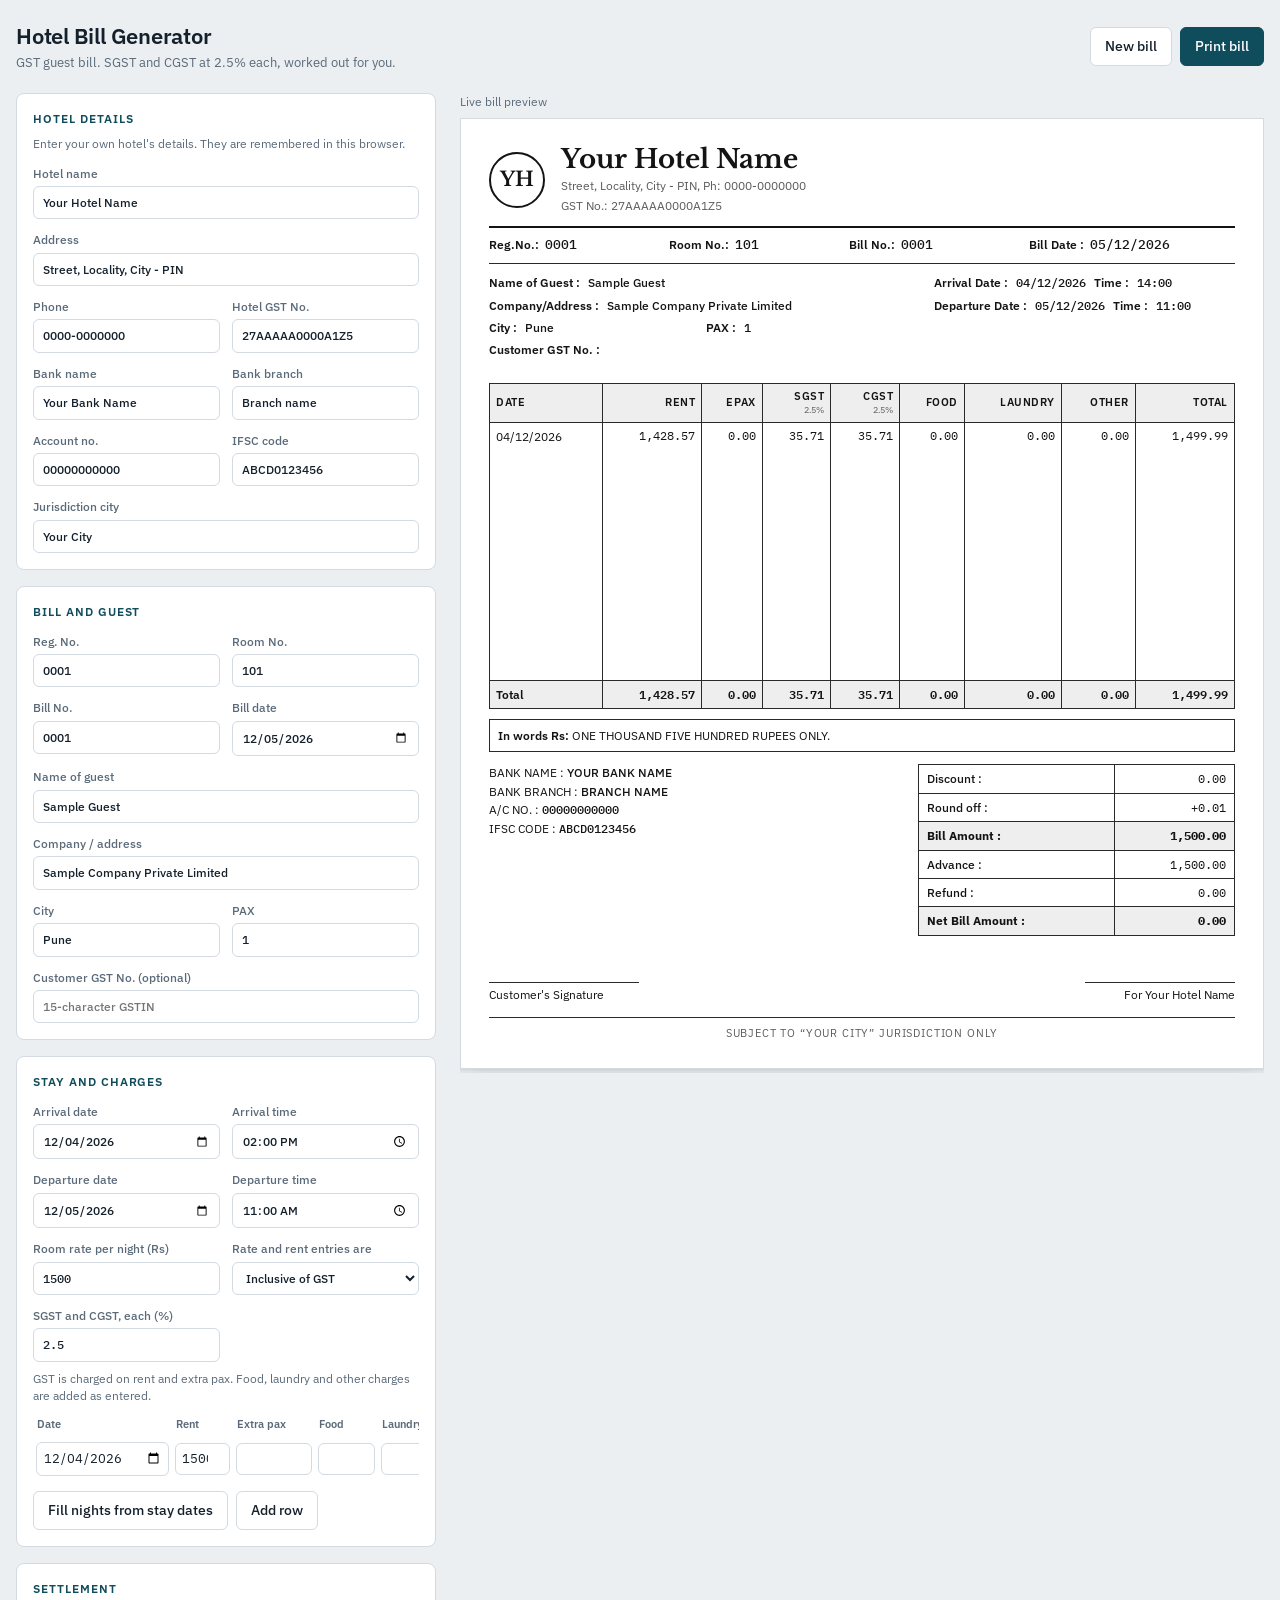
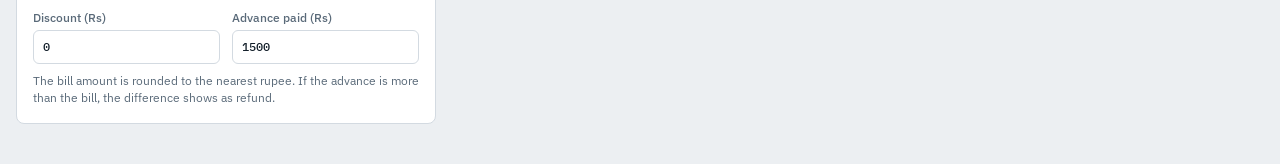
<file: index.html>
<!doctype html>
<html lang="en">
<head>
<meta charset="utf-8">
<meta name="viewport" content="width=device-width, initial-scale=1">
<title>Hotel Bill Generator</title>
<meta name="description" content="Create GST hotel bills with SGST and CGST calculated automatically, and print them on A4.">
<link rel="icon" href="data:image/svg+xml,%3Csvg xmlns='http://www.w3.org/2000/svg' viewBox='0 0 32 32'%3E%3Crect width='32' height='32' rx='6' fill='%230f4c5c'/%3E%3Cpath d='M9 8h14v16H9z' fill='none' stroke='white' stroke-width='2'/%3E%3Cpath d='M12 13h8M12 17h8M12 21h5' stroke='white' stroke-width='2'/%3E%3C/svg%3E">
<link rel="preconnect" href="https://fonts.googleapis.com">
<link rel="preconnect" href="https://fonts.gstatic.com" crossorigin>
<link rel="stylesheet" href="https://fonts.googleapis.com/css2?family=IBM+Plex+Mono:wght@400;500&family=IBM+Plex+Sans:wght@400;500;600&family=Libre+Baskerville:wght@400;700&display=swap">
<link rel="stylesheet" href="styles.css">
</head>
<body>
<div class="app">
  <header class="top no-print">
    <div>
      <h1>Hotel Bill Generator</h1>
      <p id="subtitle">GST guest bill with SGST and CGST worked out for you</p>
    </div>
    <div class="actions">
      <button type="button" class="btn" id="newBill">New bill</button>
      <button type="button" class="btn primary" id="printBtn">Print bill</button><p class="hint" id="printNote" hidden style="flex-basis:100%;margin:0">The print window did not open. Try a desktop browser such as Chrome or Edge, or press Ctrl+P.</p>
    </div>
  </header>

  <main class="layout">
    <div class="panel no-print">

      <section class="card" aria-labelledby="h-hotel">
        <h2 id="h-hotel">Hotel details</h2>
        <p class="note">Enter your own hotel's details. They are remembered in this browser.</p>
        <div class="grid">
          <label class="wide" for="hName">Hotel name<input id="hName" type="text" value="Your Hotel Name" autocomplete="off"></label>
          <label class="wide" for="hAddr">Address<input id="hAddr" type="text" value="Street, Locality, City - PIN" autocomplete="off"></label>
          <label for="hPhone">Phone<input id="hPhone" type="text" value="0000-0000000" autocomplete="off"></label>
          <label for="hGst">Hotel GST No.<input id="hGst" type="text" value="27AAAAA0000A1Z5" maxlength="15" autocomplete="off"></label>
          <label for="bBank">Bank name<input id="bBank" type="text" value="Your Bank Name" autocomplete="off"></label>
          <label for="bBranch">Bank branch<input id="bBranch" type="text" value="Branch name" autocomplete="off"></label>
          <label for="bAcc">Account no.<input id="bAcc" type="text" value="00000000000" autocomplete="off"></label>
          <label for="bIfsc">IFSC code<input id="bIfsc" type="text" value="ABCD0123456" maxlength="11" autocomplete="off"></label>
          <label class="wide" for="hCity">Jurisdiction city<input id="hCity" type="text" value="Your City" autocomplete="off"></label>
        </div>
        <p class="hint" id="hGstHint"></p>
      </section>

      <section class="card" aria-labelledby="h-guest">
        <h2 id="h-guest">Bill and guest</h2>
        <div class="grid">
          <label for="regNo">Reg. No.<input id="regNo" type="text" value="0001" autocomplete="off"></label>
          <label for="roomNo">Room No.<input id="roomNo" type="text" value="101" autocomplete="off"></label>
          <label for="billNo">Bill No.<input id="billNo" type="text" value="0001" autocomplete="off"></label>
          <label for="billDate">Bill date<input id="billDate" type="date"></label>
          <label class="wide" for="gName">Name of guest<input id="gName" type="text" value="Sample Guest" autocomplete="off"></label>
          <label class="wide" for="company">Company / address<input id="company" type="text" value="Sample Company Private Limited" autocomplete="off"></label>
          <label for="gCity">City<input id="gCity" type="text" value="Pune" autocomplete="off"></label>
          <label for="pax">PAX<input id="pax" type="number" min="1" step="1" value="1"></label>
          <label class="wide" for="custGst">Customer GST No. (optional)<input id="custGst" type="text" value="" maxlength="15" placeholder="15-character GSTIN" autocomplete="off"></label>
        </div>
        <p class="hint" id="custGstHint"></p>
      </section>

      <section class="card" aria-labelledby="h-stay">
        <h2 id="h-stay">Stay and charges</h2>
        <div class="grid">
          <label for="arrDate">Arrival date<input id="arrDate" type="date"></label>
          <label for="arrTime">Arrival time<input id="arrTime" type="time" value="14:00"></label>
          <label for="depDate">Departure date<input id="depDate" type="date"></label>
          <label for="depTime">Departure time<input id="depTime" type="time" value="11:00"></label>
        </div>
        <p class="hint" id="dateHint"></p>
        <div class="grid">
          <label for="nightRate">Room rate per night (Rs)<input id="nightRate" type="number" min="0" step="0.01" value="1500"></label>
          <label for="rentMode">Rate and rent entries are
            <select id="rentMode">
              <option value="incl">Inclusive of GST</option>
              <option value="excl">Before GST</option>
            </select>
          </label>
          <label for="taxRate">SGST and CGST, each (%)<input id="taxRate" type="number" min="0" step="0.01" value="2.5"></label>
        </div>
        <p class="note">GST is charged on rent and extra pax. Food, laundry and other charges are added as entered.</p>
        <div class="rows-wrap">
          <table class="rows">
            <thead><tr><th>Date</th><th>Rent</th><th>Extra pax</th><th>Food</th><th>Laundry</th><th>Other</th><th><span class="sr-only" style="position:absolute;left:-9999px">Remove</span></th></tr></thead>
            <tbody id="rowsBody"></tbody>
          </table>
        </div>
        <div class="row-actions">
          <button type="button" class="btn" id="fillNights">Fill nights from stay dates</button>
          <button type="button" class="btn" id="addRow">Add row</button>
        </div>
      </section>

      <section class="card" aria-labelledby="h-settle">
        <h2 id="h-settle">Settlement</h2>
        <div class="grid">
          <label for="discount">Discount (Rs)<input id="discount" type="number" min="0" step="0.01" value="0"></label>
          <label for="advance">Advance paid (Rs)<input id="advance" type="number" min="0" step="0.01" value="1500"></label>
        </div>
        <p class="note">The bill amount is rounded to the nearest rupee. If the advance is more than the bill, the difference shows as refund.</p>
      </section>
    </div>

    <section class="preview" aria-label="Bill preview">
      <div class="preview-label no-print">Live bill preview</div>
      <div class="paper-scroll">
        <article class="paper" id="bill"></article>
      </div>
    </section>
  </main>
</div>

<script src="script.js"></script>
</body>
</html>
</file>
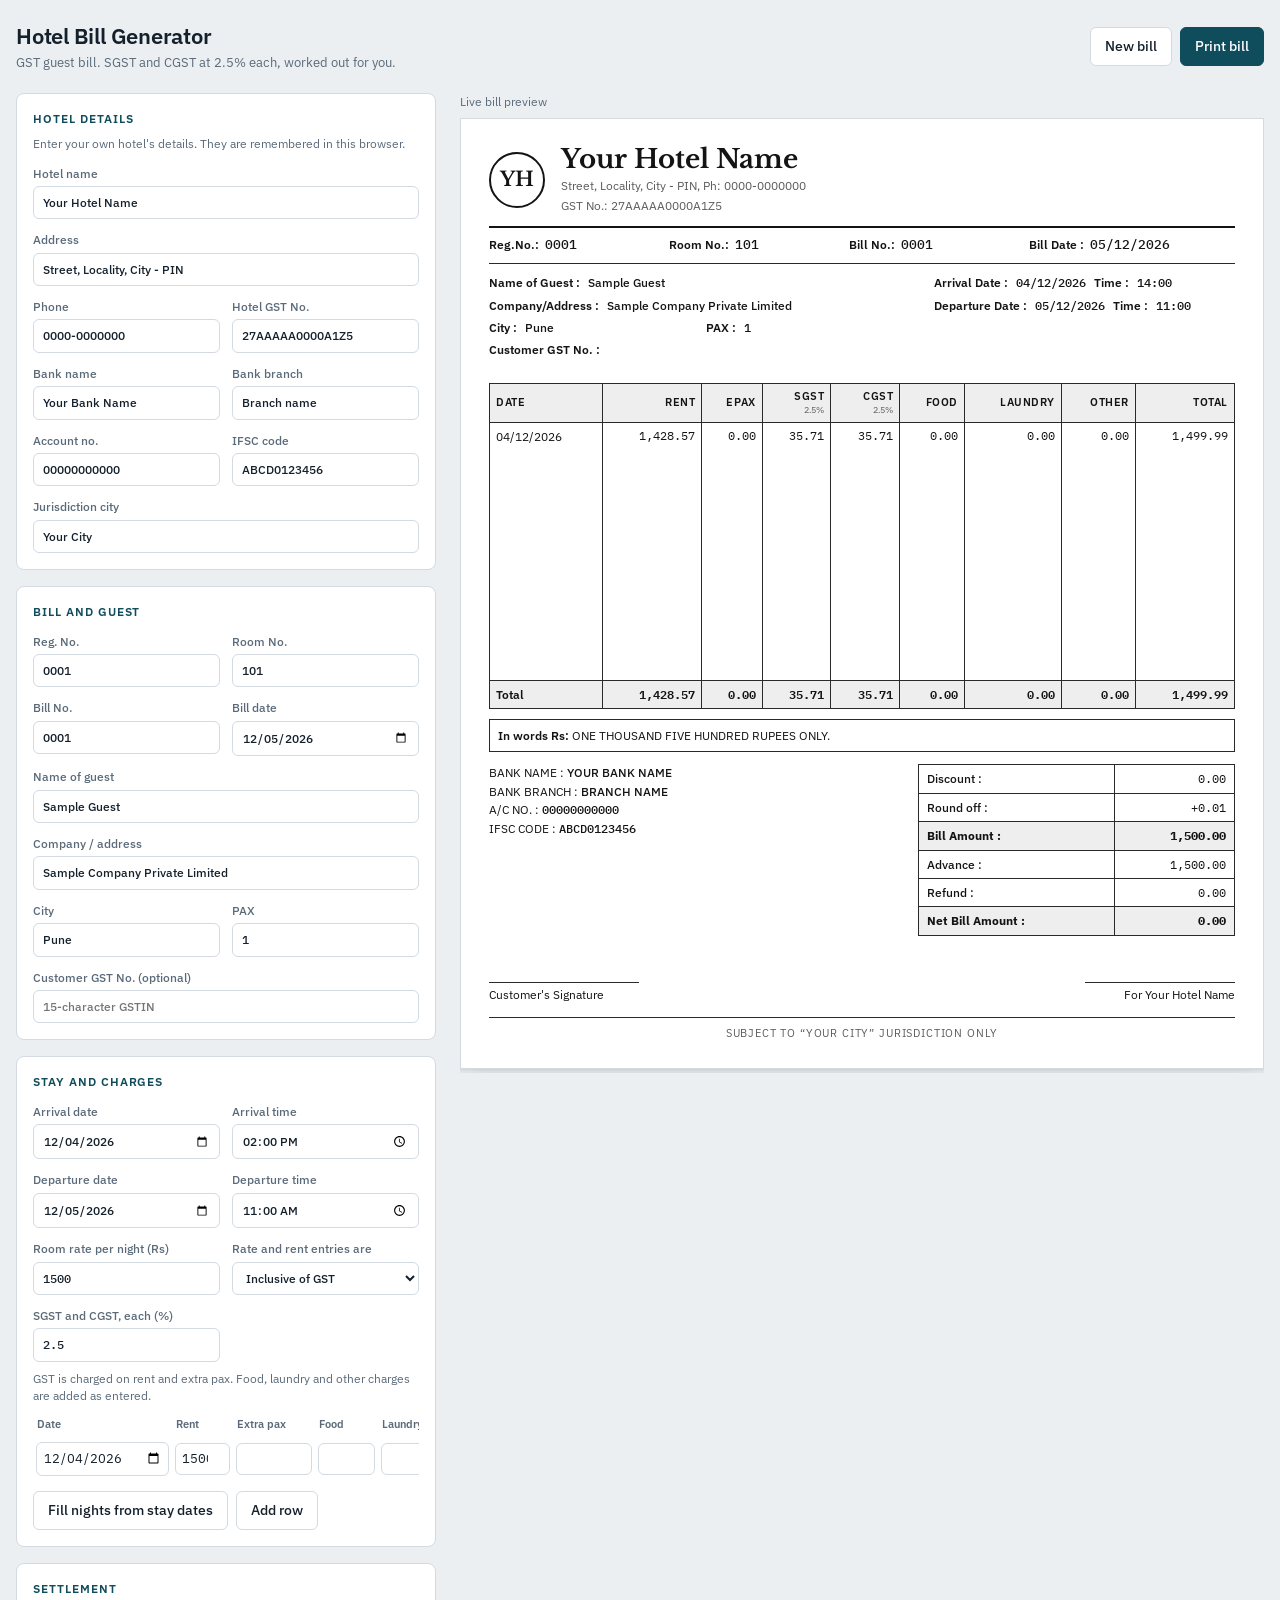
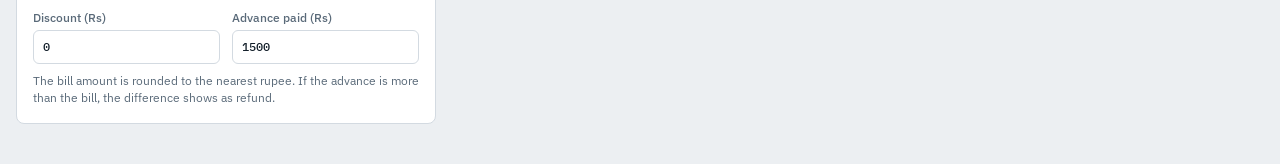
<file: hotel-bill.html>
<!doctype html>
<html lang="en"><head><meta charset="utf-8"><meta name="viewport" content="width=device-width, initial-scale=1"></head><body>
<title>Hotel Bill Generator</title>
<link rel="preconnect" href="https://fonts.googleapis.com">
<link rel="preconnect" href="https://fonts.gstatic.com" crossorigin>
<link rel="stylesheet" href="https://fonts.googleapis.com/css2?family=IBM+Plex+Mono:wght@400;500&family=IBM+Plex+Sans:wght@400;500;600&family=Libre+Baskerville:wght@400;700&display=swap">
<style>
/* Layout: form panel on the left, live A4 bill on the right; stacks to one column on phones. */
:root {
  --bg: #eceff2;
  --surface: #ffffff;
  --fg: #14202b;
  --muted: #5a6a79;
  --line: #d3dae1;
  --accent: #0f4c5c;
  --accent-fg: #ffffff;
  --accent-soft: #dcebee;
  --warn: #9a5b00;
  --paper: #ffffff;
  --paper-head: #eeeeee;
  --ink: #141414;
  --paper-line: #2a2a2a;
  --paper-muted: #5c5c5c;
  --font-ui: "IBM Plex Sans", system-ui, -apple-system, "Segoe UI", sans-serif;
  --font-num: "IBM Plex Mono", ui-monospace, "SF Mono", Consolas, monospace;
  --font-bill: "Libre Baskerville", Georgia, "Times New Roman", serif;
}
@media (prefers-color-scheme: dark) {
  :root:not([data-theme="light"]) {
    --bg: #0d141a; --surface: #16212a; --fg: #e6edf2; --muted: #93a4b3; --line: #2a3946;
    --accent: #5fb3c6; --accent-fg: #06222a; --accent-soft: #17323b; --warn: #e0a84f;
    color-scheme: dark;
  }
}
:root[data-theme="dark"] {
  --bg: #0d141a; --surface: #16212a; --fg: #e6edf2; --muted: #93a4b3; --line: #2a3946;
  --accent: #5fb3c6; --accent-fg: #06222a; --accent-soft: #17323b; --warn: #e0a84f;
  color-scheme: dark;
}
* { box-sizing: border-box; }
body {
  margin: 0;
  background: var(--bg);
  color: var(--fg);
  font-family: var(--font-ui);
  font-size: 14px;
  line-height: 1.45;
  padding-inline: 16px;
  padding-block: 20px 40px;
}
.app { max-width: 1280px; margin-inline: auto; display: flex; flex-direction: column; gap: 20px; }

/* top bar */
.top { display: flex; flex-wrap: wrap; align-items: center; justify-content: space-between; gap: 12px; }
.top h1 { margin: 0; font-size: 22px; font-weight: 600; letter-spacing: -0.01em; text-wrap: balance; }
.top p { margin: 2px 0 0; color: var(--muted); font-size: 13px; }
.actions { display: flex; flex-wrap: wrap; gap: 8px; }
.btn {
  font: inherit; font-weight: 500; cursor: pointer;
  border: 1px solid var(--line); background: var(--surface); color: var(--fg);
  padding: 8px 14px; border-radius: 6px;
}
.btn:hover { border-color: var(--accent); }
.btn.primary { background: var(--accent); color: var(--accent-fg); border-color: var(--accent); }
.btn.primary:hover { filter: brightness(1.08); }
.btn.warn { border-color: var(--warn); color: var(--warn); }
.btn:focus-visible, input:focus-visible, select:focus-visible, .icon-btn:focus-visible { outline: 2px solid var(--accent); outline-offset: 2px; }

/* layout */
.layout { display: grid; grid-template-columns: minmax(0, 420px) minmax(0, 1fr); gap: 24px; align-items: start; }
@media (max-width: 960px) { .layout { grid-template-columns: minmax(0, 1fr); } }
.panel { display: flex; flex-direction: column; gap: 16px; min-width: 0; }
.card { background: var(--surface); border: 1px solid var(--line); border-radius: 8px; padding: 16px; display: flex; flex-direction: column; gap: 12px; min-width: 0; }
.card h2 { margin: 0; font-size: 12px; font-weight: 600; letter-spacing: 0.08em; text-transform: uppercase; color: var(--accent); }
.card .note { margin: -4px 0 0; font-size: 12px; color: var(--muted); }
.grid { display: grid; grid-template-columns: repeat(auto-fit, minmax(140px, 1fr)); gap: 12px; }
.grid .wide { grid-column: 1 / -1; }
label { display: flex; flex-direction: column; gap: 4px; font-size: 12px; font-weight: 500; color: var(--muted); min-width: 0; }
input, select {
  font: inherit; color: var(--fg); background: var(--surface);
  border: 1px solid var(--line); border-radius: 6px; padding: 7px 9px; width: 100%; min-width: 0;
}
input[type="number"] { font-family: var(--font-num); font-variant-numeric: tabular-nums; }
.hint { font-size: 12px; color: var(--warn); min-height: 0; margin: 0; }
.hint:empty { display: none; }

/* charge rows editor */
.rows-wrap { overflow-x: auto; }
.rows { border-collapse: collapse; width: 100%; min-width: 520px; }
.rows th { font-size: 11px; font-weight: 600; color: var(--muted); text-align: left; padding: 0 4px 6px; white-space: nowrap; }
.rows td { padding: 3px 3px; }
.rows input { padding: 6px 6px; font-size: 13px; }
.icon-btn { font: inherit; width: 28px; height: 28px; border: 1px solid var(--line); border-radius: 6px; background: var(--surface); color: var(--muted); cursor: pointer; line-height: 1; }
.icon-btn:hover { color: var(--warn); border-color: var(--warn); }
.row-actions { display: flex; flex-wrap: wrap; gap: 8px; }

/* live bill */
.preview { min-width: 0; display: flex; flex-direction: column; gap: 8px; }
.preview-label { font-size: 12px; color: var(--muted); }
.paper-scroll { overflow-x: auto; padding-bottom: 4px; }
.paper {
  background: var(--paper); color: var(--ink);
  font-size: 12px; line-height: 1.45;
  padding: 26px 28px; min-width: 720px; max-width: 840px; margin-inline: auto;
  border: 1px solid var(--line);
  box-shadow: 0 1px 2px rgba(0,0,0,.08), 0 10px 28px rgba(0,0,0,.10);
}
.b-head { display: flex; align-items: center; gap: 16px; padding-bottom: 12px; border-bottom: 2px solid var(--ink); }
.b-mark { flex: none; width: 56px; height: 56px; border: 2px solid var(--ink); border-radius: 50%; display: grid; place-items: center; font-family: var(--font-bill); font-weight: 700; font-size: 20px; letter-spacing: 0.02em; }
.b-name { margin: 0; font-family: var(--font-bill); font-size: 26px; font-weight: 700; line-height: 1.15; text-wrap: balance; }
.b-sub { margin: 3px 0 0; font-size: 11.5px; color: var(--paper-muted); }
.b-title { text-align: center; font-weight: 600; letter-spacing: 0.22em; font-size: 11px; padding: 6px 0; border-bottom: 1px solid var(--paper-line); }
.b-meta { display: grid; grid-template-columns: 1fr 1fr 1fr 1.2fr; gap: 8px; padding: 8px 0; border-bottom: 1px solid var(--paper-line); }
.b-meta div { display: flex; flex-direction: row; align-items: baseline; gap: 6px; }
.b-meta span, .kv span { font-size: 12px; font-weight: 600; color: var(--ink); white-space: nowrap; }
.b-meta b { font-family: var(--font-num); font-weight: 500; font-size: 13px; }
.guest { display: grid; grid-template-columns: 1.4fr 1fr; gap: 6px 24px; padding: 10px 0 12px; }
.guest .col { display: flex; flex-direction: column; gap: 5px; min-width: 0; }
.kv { display: flex; flex-direction: row; flex-wrap: wrap; align-items: baseline; gap: 2px 8px; min-width: 0; }
.kv b { font-weight: 500; overflow-wrap: anywhere; }
.kv .mono { font-family: var(--font-num); }
.two { display: grid; grid-template-columns: 1fr 1fr; gap: 12px; }
.charges { width: 100%; border-collapse: collapse; margin-top: 12px; }
.charges th, .charges td { border: 1px solid var(--paper-line); padding: 5px 6px; }
.charges th { background: var(--paper-head); font-size: 10.5px; font-weight: 600; text-transform: uppercase; letter-spacing: 0.05em; text-align: right; white-space: nowrap; }
.charges th:first-child, .charges td:first-child { text-align: left; }
.charges th small { display: block; font-weight: 400; letter-spacing: 0; text-transform: none; color: var(--paper-muted); }
.charges tbody td { border-top: none; border-bottom: none; }
.charges tr.fill td { height: 230px; padding: 0; }
.charges td { text-align: right; font-family: var(--font-num); font-size: 11.5px; font-variant-numeric: tabular-nums; }
.charges td:first-child { font-family: var(--font-ui); font-size: 12px; white-space: nowrap; }
.charges tfoot td { font-weight: 600; background: var(--paper-head); }
.words { margin: 10px 0 0; padding: 7px 8px; border: 1px solid var(--paper-line); font-size: 12px; }
.words b { font-weight: 600; }
.settle { display: grid; grid-template-columns: 1.3fr 1fr; gap: 16px; margin-top: 12px; align-items: start; }
.bank { font-size: 11.5px; line-height: 1.6; text-transform: uppercase; }
.bank b { font-weight: 500; }
.bank .mono { font-family: var(--font-num); }
.sum { width: 100%; border-collapse: collapse; }
.sum td { border: 1px solid var(--paper-line); padding: 5px 8px; }
.sum td:last-child { text-align: right; font-family: var(--font-num); font-variant-numeric: tabular-nums; width: 38%; }
.sum td:first-child { font-weight: 500; }
.sum tr.strong td { font-weight: 700; background: var(--paper-head); }
.sign { display: flex; justify-content: space-between; gap: 16px; margin-top: 46px; font-size: 11.5px; }
.sign div { border-top: 1px solid var(--paper-line); padding-top: 4px; min-width: 150px; }
.sign div:last-child { text-align: right; }
.jur { margin: 14px 0 0; padding-top: 8px; border-top: 1px solid var(--paper-line); text-align: center; font-size: 10.5px; letter-spacing: 0.08em; text-transform: uppercase; color: var(--paper-muted); }

@media (max-width: 520px) {
  .top h1 { font-size: 19px; }
}
@media print {
  @page { size: A4; margin: 10mm; }
  body { background: #fff; padding: 0; }
  .no-print { display: none !important; }
  .layout { display: block; }
  .paper-scroll { overflow: visible; }
  .paper { min-width: 0; max-width: none; border: none; box-shadow: none; padding: 0; }
}
</style>

<div class="app">
  <header class="top no-print">
    <div>
      <h1>Hotel Bill Generator</h1>
      <p id="subtitle">GST guest bill with SGST and CGST worked out for you</p>
    </div>
    <div class="actions">
      <button type="button" class="btn" id="newBill">New bill</button>
      <button type="button" class="btn primary" id="printBtn">Print bill</button><p class="hint" id="printNote" hidden style="flex-basis:100%;margin:0">The print window did not open here. Download this file and open it in Chrome or Edge, then click Print bill again (or press Ctrl+P).</p>
    </div>
  </header>

  <main class="layout">
    <div class="panel no-print">

      <section class="card" aria-labelledby="h-hotel">
        <h2 id="h-hotel">Hotel details</h2>
        <p class="note">Enter your own hotel's details. They are remembered in this browser.</p>
        <div class="grid">
          <label class="wide" for="hName">Hotel name<input id="hName" type="text" value="Your Hotel Name" autocomplete="off"></label>
          <label class="wide" for="hAddr">Address<input id="hAddr" type="text" value="Street, Locality, City - PIN" autocomplete="off"></label>
          <label for="hPhone">Phone<input id="hPhone" type="text" value="0000-0000000" autocomplete="off"></label>
          <label for="hGst">Hotel GST No.<input id="hGst" type="text" value="27AAAAA0000A1Z5" maxlength="15" autocomplete="off"></label>
          <label for="bBank">Bank name<input id="bBank" type="text" value="Your Bank Name" autocomplete="off"></label>
          <label for="bBranch">Bank branch<input id="bBranch" type="text" value="Branch name" autocomplete="off"></label>
          <label for="bAcc">Account no.<input id="bAcc" type="text" value="00000000000" autocomplete="off"></label>
          <label for="bIfsc">IFSC code<input id="bIfsc" type="text" value="ABCD0123456" maxlength="11" autocomplete="off"></label>
          <label class="wide" for="hCity">Jurisdiction city<input id="hCity" type="text" value="Your City" autocomplete="off"></label>
        </div>
        <p class="hint" id="hGstHint"></p>
      </section>

      <section class="card" aria-labelledby="h-guest">
        <h2 id="h-guest">Bill and guest</h2>
        <div class="grid">
          <label for="regNo">Reg. No.<input id="regNo" type="text" value="0001" autocomplete="off"></label>
          <label for="roomNo">Room No.<input id="roomNo" type="text" value="101" autocomplete="off"></label>
          <label for="billNo">Bill No.<input id="billNo" type="text" value="0001" autocomplete="off"></label>
          <label for="billDate">Bill date<input id="billDate" type="date"></label>
          <label class="wide" for="gName">Name of guest<input id="gName" type="text" value="Sample Guest" autocomplete="off"></label>
          <label class="wide" for="company">Company / address<input id="company" type="text" value="Sample Company Private Limited" autocomplete="off"></label>
          <label for="gCity">City<input id="gCity" type="text" value="Pune" autocomplete="off"></label>
          <label for="pax">PAX<input id="pax" type="number" min="1" step="1" value="1"></label>
          <label class="wide" for="custGst">Customer GST No. (optional)<input id="custGst" type="text" value="" maxlength="15" placeholder="15-character GSTIN" autocomplete="off"></label>
        </div>
        <p class="hint" id="custGstHint"></p>
      </section>

      <section class="card" aria-labelledby="h-stay">
        <h2 id="h-stay">Stay and charges</h2>
        <div class="grid">
          <label for="arrDate">Arrival date<input id="arrDate" type="date"></label>
          <label for="arrTime">Arrival time<input id="arrTime" type="time" value="14:00"></label>
          <label for="depDate">Departure date<input id="depDate" type="date"></label>
          <label for="depTime">Departure time<input id="depTime" type="time" value="11:00"></label>
        </div>
        <p class="hint" id="dateHint"></p>
        <div class="grid">
          <label for="nightRate">Room rate per night (Rs)<input id="nightRate" type="number" min="0" step="0.01" value="1500"></label>
          <label for="rentMode">Rate and rent entries are
            <select id="rentMode">
              <option value="incl">Inclusive of GST</option>
              <option value="excl">Before GST</option>
            </select>
          </label>
          <label for="taxRate">SGST and CGST, each (%)<input id="taxRate" type="number" min="0" step="0.01" value="2.5"></label>
        </div>
        <p class="note">GST is charged on rent and extra pax. Food, laundry and other charges are added as entered.</p>
        <div class="rows-wrap">
          <table class="rows">
            <thead><tr><th>Date</th><th>Rent</th><th>Extra pax</th><th>Food</th><th>Laundry</th><th>Other</th><th><span class="sr-only" style="position:absolute;left:-9999px">Remove</span></th></tr></thead>
            <tbody id="rowsBody"></tbody>
          </table>
        </div>
        <div class="row-actions">
          <button type="button" class="btn" id="fillNights">Fill nights from stay dates</button>
          <button type="button" class="btn" id="addRow">Add row</button>
        </div>
      </section>

      <section class="card" aria-labelledby="h-settle">
        <h2 id="h-settle">Settlement</h2>
        <div class="grid">
          <label for="discount">Discount (Rs)<input id="discount" type="number" min="0" step="0.01" value="0"></label>
          <label for="advance">Advance paid (Rs)<input id="advance" type="number" min="0" step="0.01" value="1500"></label>
        </div>
        <p class="note">The bill amount is rounded to the nearest rupee. If the advance is more than the bill, the difference shows as refund.</p>
      </section>
    </div>

    <section class="preview" aria-label="Bill preview">
      <div class="preview-label no-print">Live bill preview</div>
      <div class="paper-scroll">
        <article class="paper" id="bill"></article>
      </div>
    </section>
  </main>
</div>

<script>
/* ---------- pure calculation (no DOM) ---------- */
function r2(x) { return Math.round((x + Number.EPSILON) * 100) / 100; }
function numOf(v) { var n = parseFloat(v); return isFinite(n) && n > 0 ? n : 0; }

var ONES = ['', 'ONE', 'TWO', 'THREE', 'FOUR', 'FIVE', 'SIX', 'SEVEN', 'EIGHT', 'NINE', 'TEN', 'ELEVEN', 'TWELVE', 'THIRTEEN', 'FOURTEEN', 'FIFTEEN', 'SIXTEEN', 'SEVENTEEN', 'EIGHTEEN', 'NINETEEN'];
var TENS = ['', '', 'TWENTY', 'THIRTY', 'FORTY', 'FIFTY', 'SIXTY', 'SEVENTY', 'EIGHTY', 'NINETY'];
function below1000(n) {
  var s = '';
  if (n >= 100) { s += ONES[Math.floor(n / 100)] + ' HUNDRED'; n = n % 100; if (n) s += ' '; }
  if (n >= 20) { s += TENS[Math.floor(n / 10)]; if (n % 10) s += ' ' + ONES[n % 10]; }
  else if (n > 0) { s += ONES[n]; }
  return s;
}
function wordsIndian(n) {
  n = Math.floor(n);
  if (n === 0) return 'ZERO';
  var parts = [];
  var cr = Math.floor(n / 1e7); n = n % 1e7;
  var lk = Math.floor(n / 1e5); n = n % 1e5;
  var th = Math.floor(n / 1e3); n = n % 1e3;
  if (cr) parts.push(below1000(cr) + ' CRORE');
  if (lk) parts.push(below1000(lk) + ' LAKH');
  if (th) parts.push(below1000(th) + ' THOUSAND');
  if (n) parts.push(below1000(n));
  return parts.join(' ');
}

function calcBill(o) {
  var rate = Math.max(0, o.taxPercent || 0) / 100;
  var rows = o.rows.map(function (r) {
    var rentIn = numOf(r.rent), epax = numOf(r.epax), food = numOf(r.food), laundry = numOf(r.laundry), other = numOf(r.other);
    var rentBase = o.inclusive ? rentIn / (1 + 2 * rate) : rentIn;
    var rent = r2(rentBase);
    var sgst = r2((rentBase + epax) * rate);
    var cgst = sgst;
    var total = r2(rent + epax + sgst + cgst + food + laundry + other);
    return { date: r.date, rent: rent, epax: epax, sgst: sgst, cgst: cgst, food: food, laundry: laundry, other: other, total: total };
  });
  var tot = {};
  ['rent', 'epax', 'sgst', 'cgst', 'food', 'laundry', 'other', 'total'].forEach(function (k) {
    tot[k] = r2(rows.reduce(function (a, r) { return a + r[k]; }, 0));
  });
  var discount = numOf(o.discount), advance = numOf(o.advance);
  var gross = Math.max(0, r2(tot.total - discount));
  var billAmt = Math.round(gross);
  var roundOff = r2(billAmt - gross);
  var balance = billAmt - advance;
  var net = balance > 0 ? r2(balance) : 0;
  var refund = balance < 0 ? r2(-balance) : 0;
  return { rows: rows, tot: tot, discount: discount, gross: gross, roundOff: roundOff, billAmt: billAmt, advance: advance, net: net, refund: refund, words: wordsIndian(billAmt) + ' RUPEES ONLY.' };
}

/* ---------- DOM ---------- */
(function () {
  var $ = function (id) { return document.getElementById(id); };
  var esc = function (s) { return String(s == null ? '' : s).replace(/[&<>"']/g, function (c) { return { '&': '&amp;', '<': '&lt;', '>': '&gt;', '"': '&quot;', "'": '&#39;' }[c]; }); };
  var money = new Intl.NumberFormat('en-IN', { minimumFractionDigits: 2, maximumFractionDigits: 2 });
  var m = function (n) { return money.format(n); };
  var pad = function (n) { return (n < 10 ? '0' : '') + n; };
  var isoOf = function (d) { return d.getFullYear() + '-' + pad(d.getMonth() + 1) + '-' + pad(d.getDate()); };
  var parseIso = function (s) { var p = (s || '').split('-'); return p.length === 3 ? new Date(+p[0], +p[1] - 1, +p[2]) : null; };
  var fmtDate = function (s) { var p = (s || '').split('-'); return p.length === 3 ? p[2] + '/' + p[1] + '/' + p[0] : ''; };
  var GST_RE = /^\d{2}[A-Z]{5}\d{4}[A-Z][1-9A-Z]Z[0-9A-Z]$/;

  var PERSIST = ['hName', 'hAddr', 'hPhone', 'hGst', 'bBank', 'bBranch', 'bAcc', 'bIfsc', 'hCity', 'taxRate', 'rentMode'];
  var STORE_KEY = 'hotel-bill-generator-v1';

  var today = new Date();
  var yesterday = new Date(today.getFullYear(), today.getMonth(), today.getDate() - 1);
  $('billDate').value = isoOf(today);
  $('arrDate').value = isoOf(yesterday);
  $('depDate').value = isoOf(today);

  var state = { rows: [{ date: isoOf(yesterday), rent: '1500', epax: '', food: '', laundry: '', other: '' }] };

  try {
    var saved = JSON.parse(localStorage.getItem(STORE_KEY) || '{}');
    PERSIST.forEach(function (id) { if (typeof saved[id] === 'string') $(id).value = saved[id]; });
  } catch (e) { /* storage unavailable */ }

  function save() {
    try {
      var o = {};
      PERSIST.forEach(function (id) { o[id] = $(id).value; });
      localStorage.setItem(STORE_KEY, JSON.stringify(o));
    } catch (e) { /* ignore */ }
  }

  function renderRows() {
    var keys = ['rent', 'epax', 'food', 'laundry', 'other'];
    var names = { rent: 'Rent', epax: 'Extra pax', food: 'Food', laundry: 'Laundry', other: 'Other' };
    $('rowsBody').innerHTML = state.rows.map(function (r, i) {
      return '<tr><td><input id="r' + i + '_date" type="date" data-i="' + i + '" data-k="date" value="' + esc(r.date) + '" aria-label="Date, row ' + (i + 1) + '"></td>' +
        keys.map(function (k) {
          return '<td><input id="r' + i + '_' + k + '" type="number" inputmode="decimal" min="0" step="0.01" data-i="' + i + '" data-k="' + k + '" value="' + esc(r[k]) + '" aria-label="' + names[k] + ', row ' + (i + 1) + '"></td>';
        }).join('') +
        '<td><button type="button" class="icon-btn" data-del="' + i + '" aria-label="Remove row ' + (i + 1) + '">&times;</button></td></tr>';
    }).join('');
  }

  function renderBill() {
    var taxPercent = parseFloat($('taxRate').value) || 0;
    var c = calcBill({
      rows: state.rows, taxPercent: taxPercent, inclusive: $('rentMode').value === 'incl',
      discount: $('discount').value, advance: $('advance').value
    });
    var rateLabel = (+taxPercent.toFixed(2)) + '%';
    $('subtitle').textContent = 'GST guest bill. SGST and CGST at ' + rateLabel + ' each, worked out for you.';

    var hn = $('hName').value.trim() || 'Hotel name';
    var initials = hn.split(/\s+/).filter(Boolean).slice(0, 2).map(function (w) { return w[0].toUpperCase(); }).join('');
    var sub1 = [$('hAddr').value.trim(), $('hPhone').value.trim() ? 'Ph: ' + $('hPhone').value.trim() : ''].filter(Boolean).join(', ');
    var gstin = $('hGst').value.trim();
    var arrT = $('arrTime').value, depT = $('depTime').value;

    var bankLines = [];
    if ($('bBank').value.trim()) bankLines.push('<div>BANK NAME : <b>' + esc($('bBank').value.trim()) + '</b></div>');
    if ($('bBranch').value.trim()) bankLines.push('<div>BANK BRANCH : <b>' + esc($('bBranch').value.trim()) + '</b></div>');
    if ($('bAcc').value.trim()) bankLines.push('<div>A/C NO. : <b class="mono">' + esc($('bAcc').value.trim()) + '</b></div>');
    if ($('bIfsc').value.trim()) bankLines.push('<div>IFSC CODE : <b class="mono">' + esc($('bIfsc').value.trim().toUpperCase()) + '</b></div>');

    var body = c.rows.map(function (r) {
      return '<tr><td>' + esc(fmtDate(r.date)) + '</td><td>' + m(r.rent) + '</td><td>' + m(r.epax) + '</td><td>' + m(r.sgst) + '</td><td>' + m(r.cgst) + '</td><td>' + m(r.food) + '</td><td>' + m(r.laundry) + '</td><td>' + m(r.other) + '</td><td>' + m(r.total) + '</td></tr>';
    }).join('');

    var t = c.tot;
    var html =
      '<div class="b-head"><div class="b-mark" aria-hidden="true">' + esc(initials) + '</div><div>' +
      '<h2 class="b-name">' + esc(hn) + '</h2>' +
      (sub1 ? '<p class="b-sub">' + esc(sub1) + '</p>' : '') +
      (gstin ? '<p class="b-sub">GST No.: ' + esc(gstin.toUpperCase()) + '</p>' : '') +
      '</div></div>' +
            '<div class="b-meta"><div><span>Reg.No.:</span><b>' + esc($('regNo').value) + '</b></div><div><span>Room No.:</span><b>' + esc($('roomNo').value) + '</b></div><div><span>Bill No.:</span><b>' + esc($('billNo').value) + '</b></div><div><span>Bill Date :</span><b>' + esc(fmtDate($('billDate').value)) + '</b></div></div>' +
      '<div class="guest"><div class="col">' +
      '<div class="kv"><span>Name of Guest :</span><b>' + esc($('gName').value) + '</b></div>' +
      '<div class="kv"><span>Company/Address :</span><b>' + esc($('company').value) + '</b></div>' +
      '<div class="two"><div class="kv"><span>City :</span><b>' + esc($('gCity').value) + '</b></div><div class="kv"><span>PAX :</span><b class="mono">' + esc($('pax').value) + '</b></div></div>' +
      '<div class="kv"><span>Customer GST No. :</span><b class="mono">' + esc($('custGst').value.trim().toUpperCase()) + '</b></div>' +
      '</div><div class="col">' +
      '<div class="kv"><span>Arrival Date :</span><b class="mono">' + esc(fmtDate($('arrDate').value)) + '</b><span>Time :</span><b class="mono">' + esc(arrT) + '</b></div>' +
      '<div class="kv"><span>Departure Date :</span><b class="mono">' + esc(fmtDate($('depDate').value)) + '</b><span>Time :</span><b class="mono">' + esc(depT) + '</b></div>' +
      '</div></div>' +
      '<table class="charges"><thead><tr><th>Date</th><th>Rent</th><th>Epax</th><th>SGST<small>' + rateLabel + '</small></th><th>CGST<small>' + rateLabel + '</small></th><th>Food</th><th>Laundry</th><th>Other</th><th>Total</th></tr></thead>' +
      '<tbody>' + body + '<tr class="fill"><td></td><td></td><td></td><td></td><td></td><td></td><td></td><td></td><td></td></tr></tbody>' +
      '<tfoot><tr><td>Total</td><td>' + m(t.rent) + '</td><td>' + m(t.epax) + '</td><td>' + m(t.sgst) + '</td><td>' + m(t.cgst) + '</td><td>' + m(t.food) + '</td><td>' + m(t.laundry) + '</td><td>' + m(t.other) + '</td><td>' + m(t.total) + '</td></tr></tfoot></table>' +
      '<p class="words"><b>In words Rs:</b> ' + esc(c.words) + '</p>' +
      '<div class="settle"><div class="bank">' + bankLines.join('') + '</div>' +
      '<table class="sum"><tbody>' +
      '<tr><td>Discount :</td><td>' + m(c.discount) + '</td></tr>' +
      (c.roundOff !== 0 ? '<tr><td>Round off :</td><td>' + (c.roundOff > 0 ? '+' : '-') + m(Math.abs(c.roundOff)) + '</td></tr>' : '') +
      '<tr class="strong"><td>Bill Amount :</td><td>' + m(c.billAmt) + '</td></tr>' +
      '<tr><td>Advance :</td><td>' + m(c.advance) + '</td></tr>' +
      '<tr><td>Refund :</td><td>' + m(c.refund) + '</td></tr>' +
      '<tr class="strong"><td>Net Bill Amount :</td><td>' + m(c.net) + '</td></tr>' +
      '</tbody></table></div>' +
      '<div class="sign"><div>Customer\'s Signature</div><div>For ' + esc(hn) + '</div></div>' +
      ($('hCity').value.trim() ? '<p class="jur">Subject to &ldquo;' + esc($('hCity').value.trim()) + '&rdquo; jurisdiction only</p>' : '');
    $('bill').innerHTML = html;
  }

  function checkHints() {
    var g = $('hGst').value.trim().toUpperCase();
    $('hGstHint').textContent = g && !GST_RE.test(g) ? 'The hotel GST No. does not look like a valid 15-character GSTIN.' : '';
    var cg = $('custGst').value.trim().toUpperCase();
    $('custGstHint').textContent = cg && !GST_RE.test(cg) ? 'The customer GST No. does not look like a valid 15-character GSTIN.' : '';
    var a = parseIso($('arrDate').value), d = parseIso($('depDate').value);
    $('dateHint').textContent = a && d && d < a ? 'Departure date is before the arrival date.' : '';
  }

  function refresh() { checkHints(); renderBill(); }

  document.querySelectorAll('input[id], select[id]').forEach(function (el) {
    if (el.closest('#rowsBody')) return;
    el.addEventListener('input', function () { if (PERSIST.indexOf(el.id) > -1) save(); refresh(); });
    el.addEventListener('change', function () { if (PERSIST.indexOf(el.id) > -1) save(); refresh(); });
  });

  $('rowsBody').addEventListener('input', function (e) {
    var t = e.target;
    if (t.dataset && t.dataset.i != null) { state.rows[+t.dataset.i][t.dataset.k] = t.value; renderBill(); }
  });
  $('rowsBody').addEventListener('click', function (e) {
    var b = e.target.closest('[data-del]');
    if (!b) return;
    state.rows.splice(+b.dataset.del, 1);
    renderRows(); renderBill();
  });

  $('addRow').addEventListener('click', function () {
    var last = state.rows[state.rows.length - 1];
    var base = last && parseIso(last.date) ? parseIso(last.date) : parseIso($('arrDate').value) || new Date();
    var next = last && parseIso(last.date) ? new Date(base.getFullYear(), base.getMonth(), base.getDate() + 1) : base;
    state.rows.push({ date: isoOf(next), rent: $('nightRate').value, epax: '', food: '', laundry: '', other: '' });
    renderRows(); renderBill();
  });

  $('fillNights').addEventListener('click', function () {
    var a = parseIso($('arrDate').value), d = parseIso($('depDate').value);
    if (!a) { $('dateHint').textContent = 'Choose an arrival date first.'; return; }
    var rows = [];
    var cur = new Date(a.getTime());
    var end = d && d > a ? d : null;
    if (!end) { rows.push({ date: isoOf(a), rent: $('nightRate').value, epax: '', food: '', laundry: '', other: '' }); }
    else {
      var n = 0;
      while (cur < end && n < 90) {
        rows.push({ date: isoOf(cur), rent: $('nightRate').value, epax: '', food: '', laundry: '', other: '' });
        cur = new Date(cur.getFullYear(), cur.getMonth(), cur.getDate() + 1); n++;
      }
    }
    state.rows = rows;
    renderRows(); refresh();
  });

  var armed = null;
  $('newBill').addEventListener('click', function () {
    var btn = $('newBill');
    if (!armed) {
      btn.textContent = 'Click again to clear this bill';
      btn.classList.add('warn');
      armed = setTimeout(function () { armed = null; btn.textContent = 'New bill'; btn.classList.remove('warn'); }, 4000);
      return;
    }
    clearTimeout(armed); armed = null;
    btn.textContent = 'New bill'; btn.classList.remove('warn');
    var bump = function (id) { var v = $(id).value; var mm = v.match(/^(.*?)(\d+)$/); if (mm) { $(id).value = mm[1] + String(+mm[2] + 1).padStart(mm[2].length, '0'); } };
    bump('billNo'); bump('regNo');
    ['roomNo', 'gName', 'company', 'gCity', 'custGst'].forEach(function (id) { $(id).value = ''; });
    $('pax').value = '1'; $('discount').value = '0'; $('advance').value = '0';
    $('billDate').value = isoOf(new Date());
    $('arrDate').value = isoOf(new Date()); $('depDate').value = isoOf(new Date(Date.now() + 86400000));
    state.rows = [{ date: $('arrDate').value, rent: $('nightRate').value, epax: '', food: '', laundry: '', other: '' }];
    renderRows(); refresh();
  });

  renderRows();
  refresh();
  var pb = document.getElementById('printBtn'), pn = document.getElementById('printNote'), printed = false;
  window.addEventListener('beforeprint', function () { printed = true; });
  pb.addEventListener('click', function () {
    printed = false; pn.hidden = true;
    try { window.print(); } catch (e) { /* blocked */ }
    setTimeout(function () { if (!printed) pn.hidden = false; }, 700);
  });
})();
</script>

</body></html>
</file>
<file: styles.css>
/* Layout: form panel on the left, live A4 bill on the right; stacks to one column on phones. */
:root {
  --bg: #eceff2;
  --surface: #ffffff;
  --fg: #14202b;
  --muted: #5a6a79;
  --line: #d3dae1;
  --accent: #0f4c5c;
  --accent-fg: #ffffff;
  --accent-soft: #dcebee;
  --warn: #9a5b00;
  --paper: #ffffff;
  --paper-head: #eeeeee;
  --ink: #141414;
  --paper-line: #2a2a2a;
  --paper-muted: #5c5c5c;
  --font-ui: "IBM Plex Sans", system-ui, -apple-system, "Segoe UI", sans-serif;
  --font-num: "IBM Plex Mono", ui-monospace, "SF Mono", Consolas, monospace;
  --font-bill: "Libre Baskerville", Georgia, "Times New Roman", serif;
}
@media (prefers-color-scheme: dark) {
  :root:not([data-theme="light"]) {
    --bg: #0d141a; --surface: #16212a; --fg: #e6edf2; --muted: #93a4b3; --line: #2a3946;
    --accent: #5fb3c6; --accent-fg: #06222a; --accent-soft: #17323b; --warn: #e0a84f;
    color-scheme: dark;
  }
}
:root[data-theme="dark"] {
  --bg: #0d141a; --surface: #16212a; --fg: #e6edf2; --muted: #93a4b3; --line: #2a3946;
  --accent: #5fb3c6; --accent-fg: #06222a; --accent-soft: #17323b; --warn: #e0a84f;
  color-scheme: dark;
}
* { box-sizing: border-box; }
body {
  margin: 0;
  background: var(--bg);
  color: var(--fg);
  font-family: var(--font-ui);
  font-size: 14px;
  line-height: 1.45;
  padding-inline: 16px;
  padding-block: 20px 40px;
}
.app { max-width: 1280px; margin-inline: auto; display: flex; flex-direction: column; gap: 20px; }

/* top bar */
.top { display: flex; flex-wrap: wrap; align-items: center; justify-content: space-between; gap: 12px; }
.top h1 { margin: 0; font-size: 22px; font-weight: 600; letter-spacing: -0.01em; text-wrap: balance; }
.top p { margin: 2px 0 0; color: var(--muted); font-size: 13px; }
.actions { display: flex; flex-wrap: wrap; gap: 8px; }
.btn {
  font: inherit; font-weight: 500; cursor: pointer;
  border: 1px solid var(--line); background: var(--surface); color: var(--fg);
  padding: 8px 14px; border-radius: 6px;
}
.btn:hover { border-color: var(--accent); }
.btn.primary { background: var(--accent); color: var(--accent-fg); border-color: var(--accent); }
.btn.primary:hover { filter: brightness(1.08); }
.btn.warn { border-color: var(--warn); color: var(--warn); }
.btn:focus-visible, input:focus-visible, select:focus-visible, .icon-btn:focus-visible { outline: 2px solid var(--accent); outline-offset: 2px; }

/* layout */
.layout { display: grid; grid-template-columns: minmax(0, 420px) minmax(0, 1fr); gap: 24px; align-items: start; }
@media (max-width: 960px) { .layout { grid-template-columns: minmax(0, 1fr); } }
.panel { display: flex; flex-direction: column; gap: 16px; min-width: 0; }
.card { background: var(--surface); border: 1px solid var(--line); border-radius: 8px; padding: 16px; display: flex; flex-direction: column; gap: 12px; min-width: 0; }
.card h2 { margin: 0; font-size: 12px; font-weight: 600; letter-spacing: 0.08em; text-transform: uppercase; color: var(--accent); }
.card .note { margin: -4px 0 0; font-size: 12px; color: var(--muted); }
.grid { display: grid; grid-template-columns: repeat(auto-fit, minmax(140px, 1fr)); gap: 12px; }
.grid .wide { grid-column: 1 / -1; }
label { display: flex; flex-direction: column; gap: 4px; font-size: 12px; font-weight: 500; color: var(--muted); min-width: 0; }
input, select {
  font: inherit; color: var(--fg); background: var(--surface);
  border: 1px solid var(--line); border-radius: 6px; padding: 7px 9px; width: 100%; min-width: 0;
}
input[type="number"] { font-family: var(--font-num); font-variant-numeric: tabular-nums; }
.hint { font-size: 12px; color: var(--warn); min-height: 0; margin: 0; }
.hint:empty { display: none; }

/* charge rows editor */
.rows-wrap { overflow-x: auto; }
.rows { border-collapse: collapse; width: 100%; min-width: 520px; }
.rows th { font-size: 11px; font-weight: 600; color: var(--muted); text-align: left; padding: 0 4px 6px; white-space: nowrap; }
.rows td { padding: 3px 3px; }
.rows input { padding: 6px 6px; font-size: 13px; }
.icon-btn { font: inherit; width: 28px; height: 28px; border: 1px solid var(--line); border-radius: 6px; background: var(--surface); color: var(--muted); cursor: pointer; line-height: 1; }
.icon-btn:hover { color: var(--warn); border-color: var(--warn); }
.row-actions { display: flex; flex-wrap: wrap; gap: 8px; }

/* live bill */
.preview { min-width: 0; display: flex; flex-direction: column; gap: 8px; }
.preview-label { font-size: 12px; color: var(--muted); }
.paper-scroll { overflow-x: auto; padding-bottom: 4px; }
.paper {
  background: var(--paper); color: var(--ink);
  font-size: 12px; line-height: 1.45;
  padding: 26px 28px; min-width: 720px; max-width: 840px; margin-inline: auto;
  border: 1px solid var(--line);
  box-shadow: 0 1px 2px rgba(0,0,0,.08), 0 10px 28px rgba(0,0,0,.10);
}
.b-head { display: flex; align-items: center; gap: 16px; padding-bottom: 12px; border-bottom: 2px solid var(--ink); }
.b-mark { flex: none; width: 56px; height: 56px; border: 2px solid var(--ink); border-radius: 50%; display: grid; place-items: center; font-family: var(--font-bill); font-weight: 700; font-size: 20px; letter-spacing: 0.02em; }
.b-name { margin: 0; font-family: var(--font-bill); font-size: 26px; font-weight: 700; line-height: 1.15; text-wrap: balance; }
.b-sub { margin: 3px 0 0; font-size: 11.5px; color: var(--paper-muted); }
.b-title { text-align: center; font-weight: 600; letter-spacing: 0.22em; font-size: 11px; padding: 6px 0; border-bottom: 1px solid var(--paper-line); }
.b-meta { display: grid; grid-template-columns: 1fr 1fr 1fr 1.2fr; gap: 8px; padding: 8px 0; border-bottom: 1px solid var(--paper-line); }
.b-meta div { display: flex; flex-direction: row; align-items: baseline; gap: 6px; }
.b-meta span, .kv span { font-size: 12px; font-weight: 600; color: var(--ink); white-space: nowrap; }
.b-meta b { font-family: var(--font-num); font-weight: 500; font-size: 13px; }
.guest { display: grid; grid-template-columns: 1.4fr 1fr; gap: 6px 24px; padding: 10px 0 12px; }
.guest .col { display: flex; flex-direction: column; gap: 5px; min-width: 0; }
.kv { display: flex; flex-direction: row; flex-wrap: wrap; align-items: baseline; gap: 2px 8px; min-width: 0; }
.kv b { font-weight: 500; overflow-wrap: anywhere; }
.kv .mono { font-family: var(--font-num); }
.two { display: grid; grid-template-columns: 1fr 1fr; gap: 12px; }
.charges { width: 100%; border-collapse: collapse; margin-top: 12px; }
.charges th, .charges td { border: 1px solid var(--paper-line); padding: 5px 6px; }
.charges th { background: var(--paper-head); font-size: 10.5px; font-weight: 600; text-transform: uppercase; letter-spacing: 0.05em; text-align: right; white-space: nowrap; }
.charges th:first-child, .charges td:first-child { text-align: left; }
.charges th small { display: block; font-weight: 400; letter-spacing: 0; text-transform: none; color: var(--paper-muted); }
.charges tbody td { border-top: none; border-bottom: none; }
.charges tr.fill td { height: 230px; padding: 0; }
.charges td { text-align: right; font-family: var(--font-num); font-size: 11.5px; font-variant-numeric: tabular-nums; }
.charges td:first-child { font-family: var(--font-ui); font-size: 12px; white-space: nowrap; }
.charges tfoot td { font-weight: 600; background: var(--paper-head); }
.words { margin: 10px 0 0; padding: 7px 8px; border: 1px solid var(--paper-line); font-size: 12px; }
.words b { font-weight: 600; }
.settle { display: grid; grid-template-columns: 1.3fr 1fr; gap: 16px; margin-top: 12px; align-items: start; }
.bank { font-size: 11.5px; line-height: 1.6; text-transform: uppercase; }
.bank b { font-weight: 500; }
.bank .mono { font-family: var(--font-num); }
.sum { width: 100%; border-collapse: collapse; }
.sum td { border: 1px solid var(--paper-line); padding: 5px 8px; }
.sum td:last-child { text-align: right; font-family: var(--font-num); font-variant-numeric: tabular-nums; width: 38%; }
.sum td:first-child { font-weight: 500; }
.sum tr.strong td { font-weight: 700; background: var(--paper-head); }
.sign { display: flex; justify-content: space-between; gap: 16px; margin-top: 46px; font-size: 11.5px; }
.sign div { border-top: 1px solid var(--paper-line); padding-top: 4px; min-width: 150px; }
.sign div:last-child { text-align: right; }
.jur { margin: 14px 0 0; padding-top: 8px; border-top: 1px solid var(--paper-line); text-align: center; font-size: 10.5px; letter-spacing: 0.08em; text-transform: uppercase; color: var(--paper-muted); }

@media (max-width: 520px) {
  .top h1 { font-size: 19px; }
}
@media print {
  @page { size: A4; margin: 10mm; }
  body { background: #fff; padding: 0; }
  .no-print { display: none !important; }
  .layout { display: block; }
  .paper-scroll { overflow: visible; }
  .paper { min-width: 0; max-width: none; border: none; box-shadow: none; padding: 0; }
}
</file>
